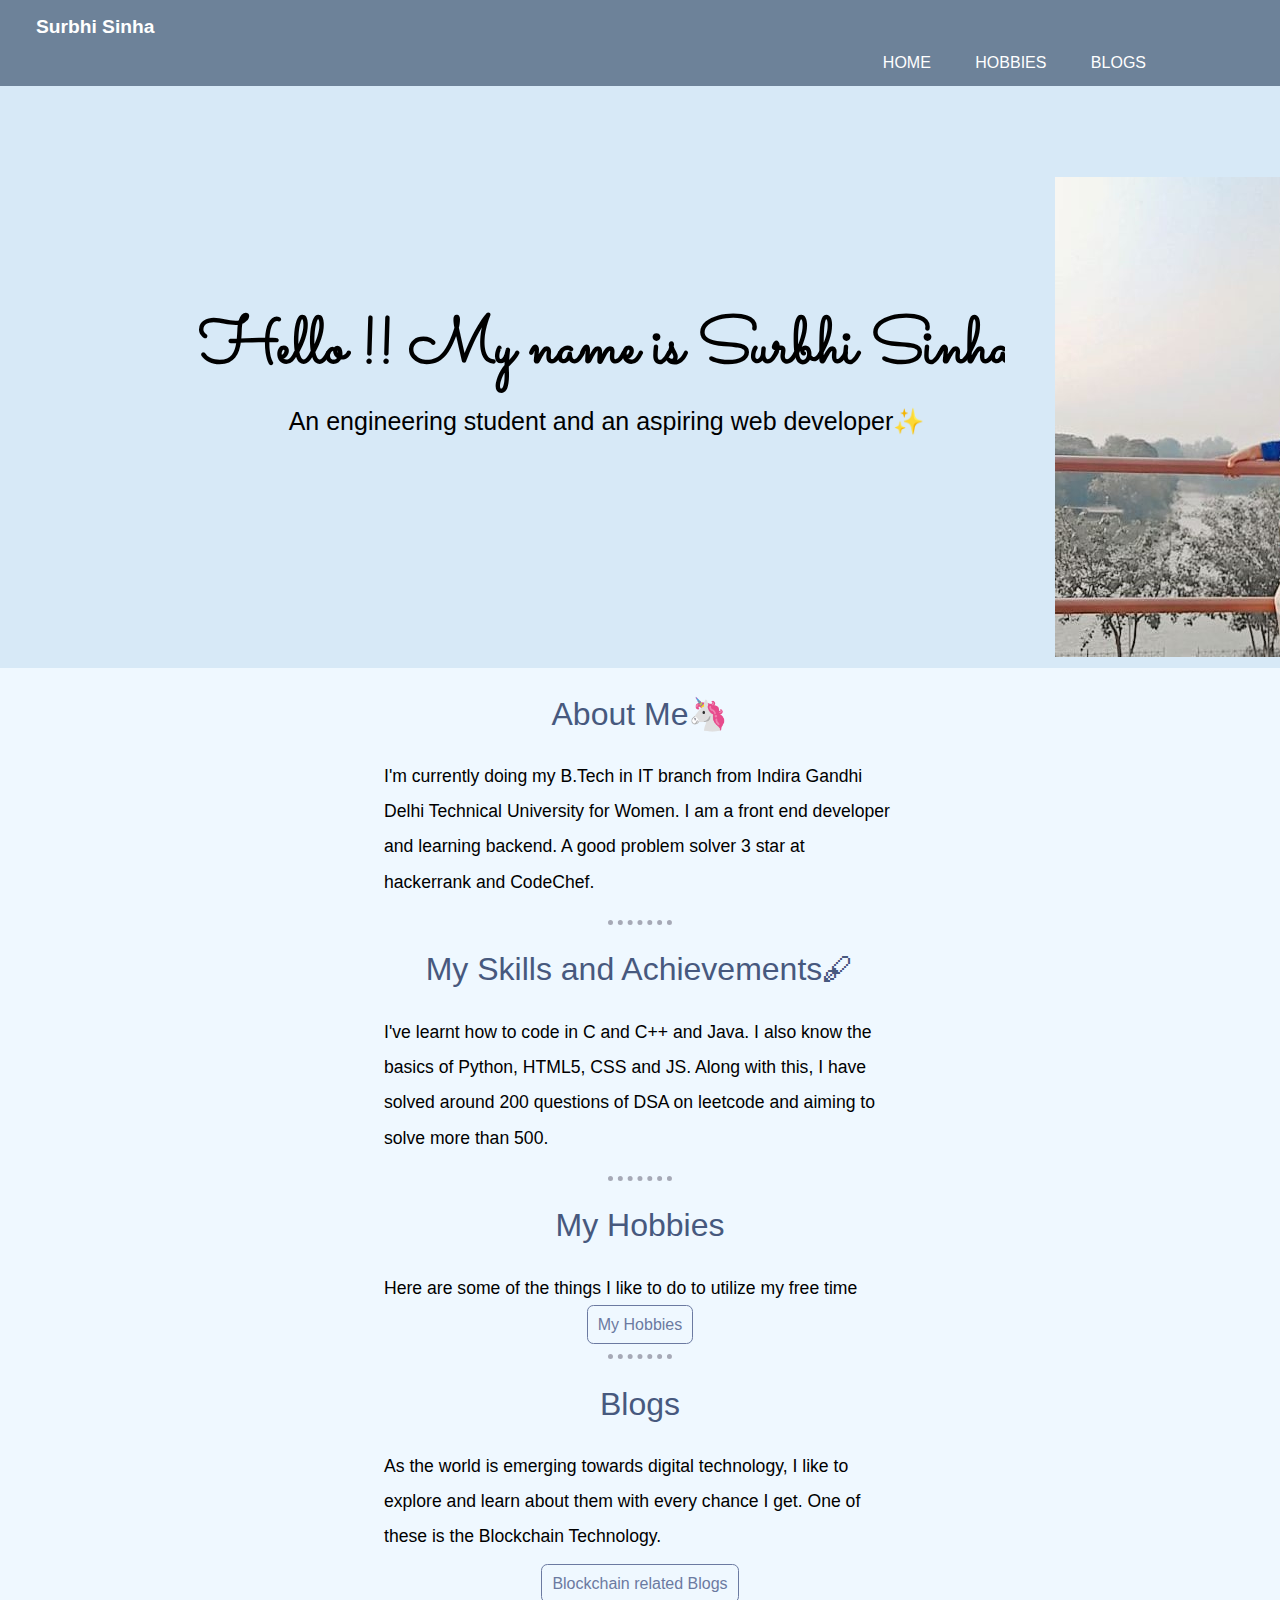
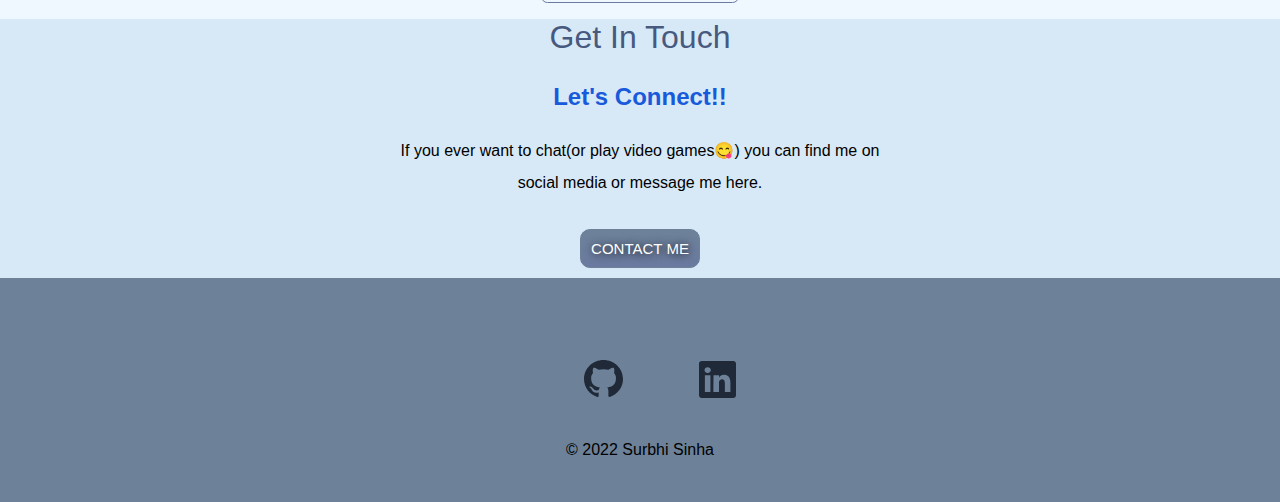
<file: portfolio/index.html>
<!DOCTYPE html>
<html lang="en" dir="ltr">

<head>
  <meta charset="utf-8">
  <title>Surbhi Sinha</title>
</head>
<link rel="stylesheet" href="styles.css">
<link rel="icon" href="favicon.ico">
<link href="https://fonts.googleapis.com/css2?family=Sacramento&display=swap" rel="stylesheet">
<body>
  <nav class="navigation nav-fixed">
    <div class="nav-width">
      <div class="nav-brand"><a class="Link" href="/index.html">Surbhi Sinha</a></div>
      <ul class="list-non-bullet nav-pills link-hover">
        <li class="list-item-inline">
          <a  class="Link" href= "index.html" >HOME </a>
        </li>
        <li class="list-item-inline">
          <a class="Link" href= "hobbies.html" >HOBBIES </a>
        </li>
        <li class="list-item-inline">
          <a class="Link" href= "blog.html" >BLOGS </a>
        </li>
      </ul>
    </div>
  </nav>
  <include src="./header.html"></include>
  <div class="container">

    <div class="text">
      <h1>Hello !! My name is Surbhi Sinha</h1>
      <p>An engineering student and an aspiring web developer✨</p>
    </div>
    <div class="photo">
      <img src="images/Surbhi.jpg" alt="Surbhi-img">

    </div>
  </div>
  <div class="middle-container">
    <div class="profile">
      <h2>About Me🦄</h2>
      <p class="about-me-desc">I'm currently doing my B.Tech in IT branch from Indira Gandhi Delhi Technical University for Women. I am a front end developer and learning backend. A good problem solver 3 star at hackerrank and CodeChef.</p>
    </div>
    <hr>
    <div class="skills">
      <h2>My Skills and Achievements🖋</h2>
      <p class = "mySkills"> I've learnt how to code in C and C++ and Java. I also know the basics of Python, HTML5, CSS and JS.
      Along with this, I have solved around 200 questions of DSA on leetcode and aiming to solve more than 500.</p>
    </div>
    <hr>
    <div class="hobbies">
      <h2>My Hobbies</h2>
      <p class = "myHobbies"> Here are some of the things I like to do to utilize my free time </p>

      <a class="Link link-secondary" href="hobbies.html" target="_blank" rel="noopener noreferrer">My Hobbies</a>
    </div>
    <hr>
    <div class="blogs">
      <h2>Blogs</h2>
      <p class = "myBlogs"> As the world is emerging towards digital technology, I like to explore and learn about them with every chance I get.
      One of these is the Blockchain Technology.   </p>

      <a class="Link link-secondary" href="blog.html" target="_blank" rel="noopener noreferrer">Blockchain related Blogs</a>
    </div>
  </div>


  <div class="bottom-container">
    <div class="contact-me">
      <h2>Get In Touch</h2>
      <h3>Let's Connect!!</h3>
      <p class="contact">If you ever want to chat(or play video games😋) you can find me on social media or message me here.</p>
      <a class="btn" href="mailto:reach.surbhisinhassv@gmail.com">CONTACT ME</a>
    </div>
  </div>
  <footer class="footer">
         <ul class="social-links list-non-bullet icon">
             <li class="list-item-inline">
                 <a href="https://github.com/ssinha1327" target="_blank" rel="noopener noreferrer"><img
                         style="height: 2.4rem; width: 2.4rem; margin: 1rem;" src="images/github.svg"
                         title="Github"></a>
             </li>

             <li class="list-item-inline">
                 <a href="https://www.linkedin.com/in/surbhi-sinha-010414202/ target="_blank" rel="noopener noreferrer"><img
                         style="height: 2.3rem; width: 2.3rem; margin: 1rem;" src="images/linkedin.svg"
                         title="LinkedIn"></a>
             </li>

         </ul>
           <p>© 2022 Surbhi Sinha</p>
     </footer>



</body>

</html>
</file>
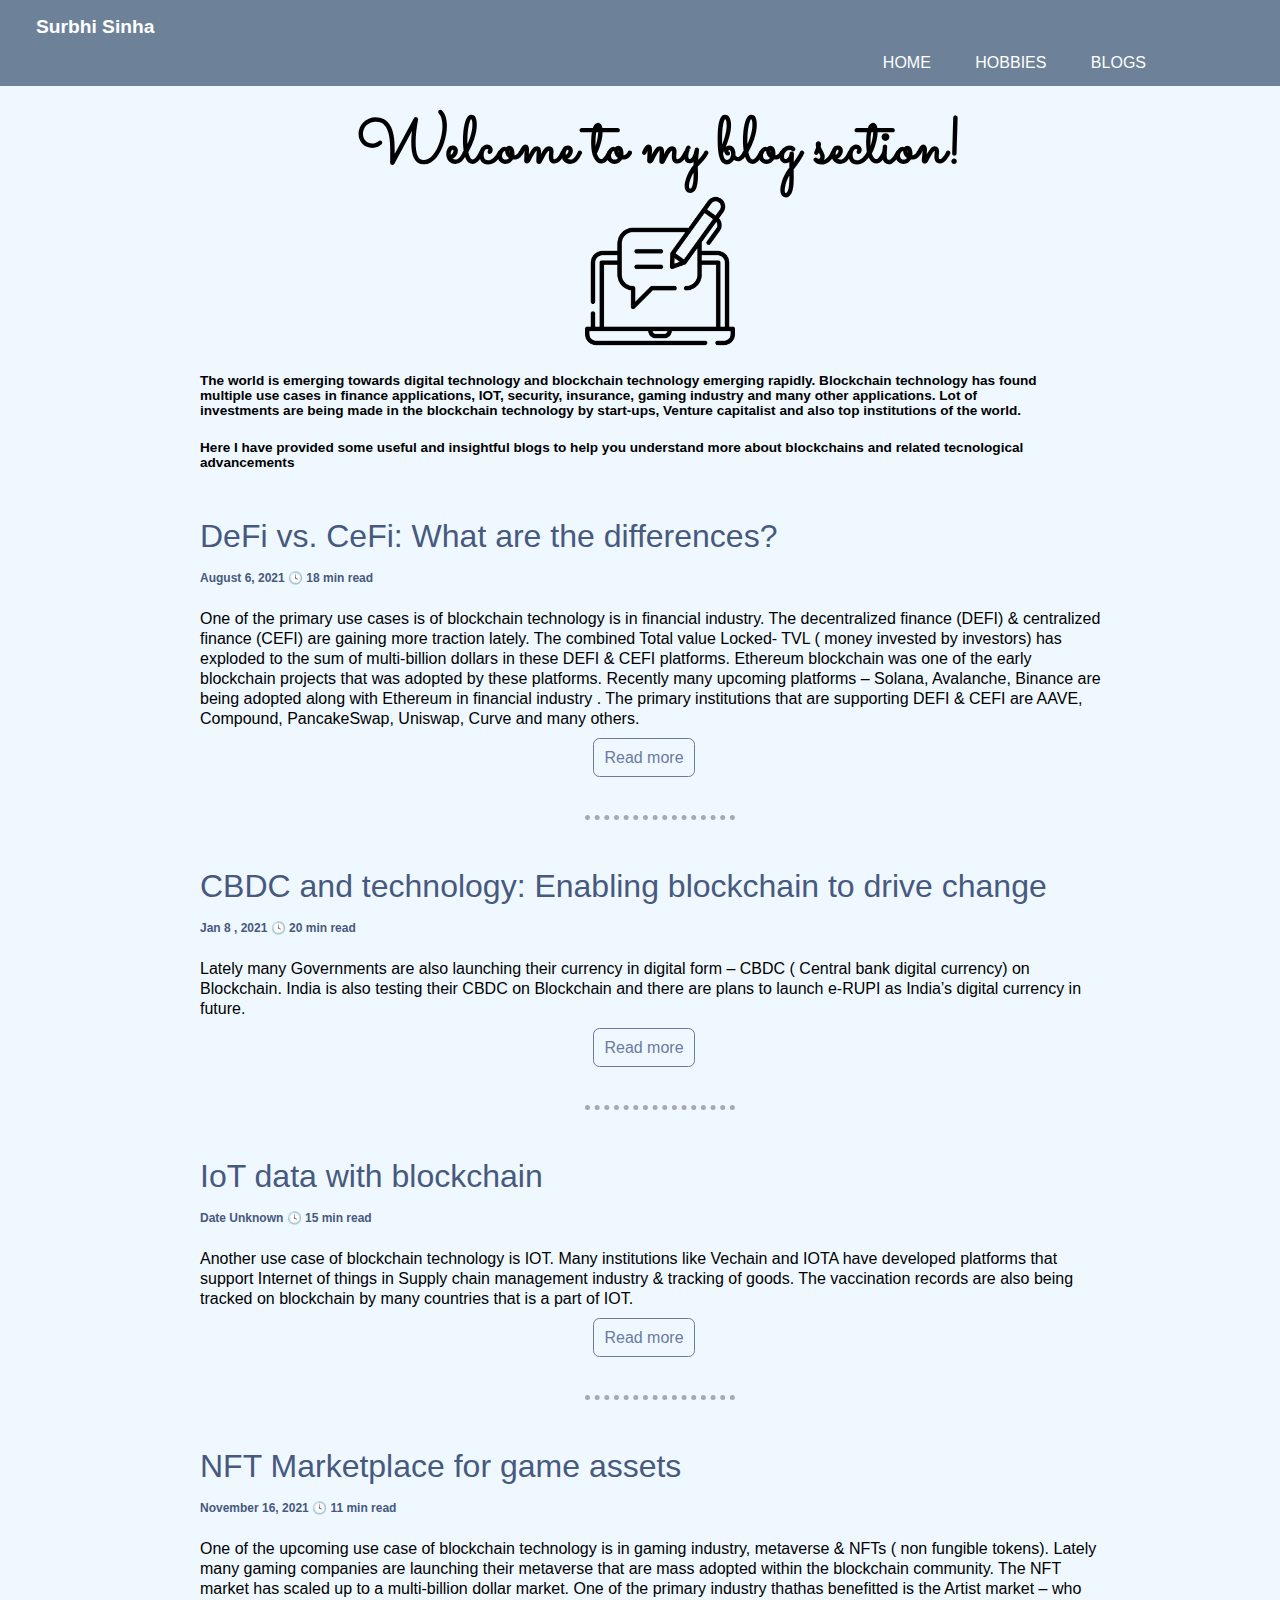
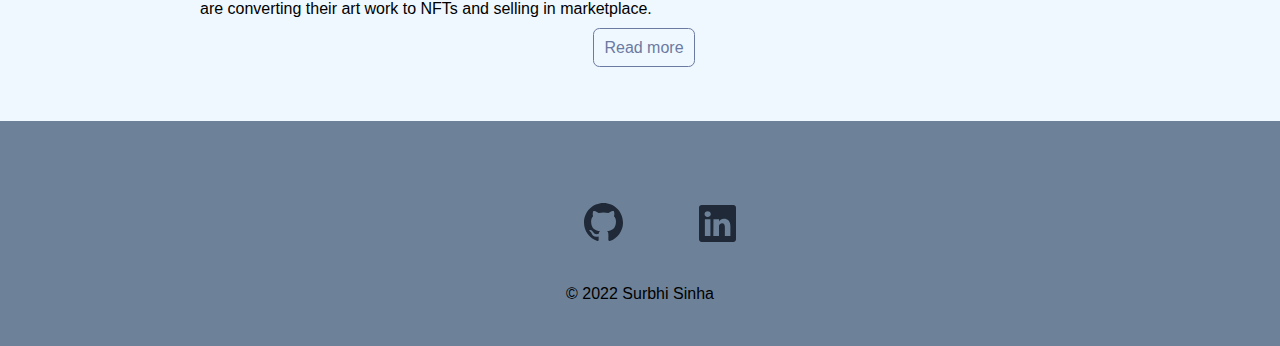
<file: portfolio/blog.html>
<!DOCTYPE html>
<html lang="en" dir="ltr">
  <head>
    <meta charset="utf-8">
    <title>Blogs</title>

  </head>
  <link rel="stylesheet" href="styles.css">
  <link rel="icon" href="favicon.ico">
  <link href="https://fonts.googleapis.com/css2?family=Sacramento&display=swap" rel="stylesheet">
  <body>
    <nav class="navigation nav-fixed">
      <div class="nav-width">
          <div class="nav-brand"><a class="Link" href="/index.html">Surbhi Sinha</a></div>
        <ul class="list-non-bullet nav-pills link-hover">
          <li class="list-item-inline">
            <a  class="Link" href= "index.html" >HOME </a>
          </li>
          <li class="list-item-inline">
            <a class="Link" href= "hobbies.html" >HOBBIES </a>
          </li>
          <li class="list-item-inline">
            <a class="Link" href= "blog.html" >BLOGS </a>
          </li>
        </ul>
      </div>
    </nav>
    <ul class="list-non-bullet">

      <h1>Welcome to my blog section!</h1>

      <img src="images/blogging.png" alt="blog-img" width="150"
      height="150" >
      <h5>The world is emerging towards digital technology and blockchain technology emerging rapidly.  Blockchain technology has found multiple use cases in finance applications, IOT, security, insurance, gaming industry and many other applications. Lot of investments are being made in the blockchain technology by start-ups, Venture capitalist and also top institutions of the world.</h5>
      <h5>Here I have provided some useful and insightful blogs to help you understand more about blockchains and related tecnological advancements</h5>

        <section class="section-pro">
            <div class="container-blog link-hover-blog">
                <li>
                    <h2 class="blog-heading">DeFi vs. CeFi: What are the differences?</h2>
                    <h4 class="blog-small">August 6, 2021 🕓 18 min read</h4>
                    <p class="blog-para">One of the primary use cases is of blockchain technology is in financial industry. The decentralized finance (DEFI)  & centralized finance (CEFI)  are gaining more traction lately. The combined Total value Locked- TVL ( money invested by investors) has exploded to the sum of multi-billion dollars in these DEFI & CEFI platforms. Ethereum blockchain was one of the early blockchain projects that was adopted by these platforms. Recently many upcoming platforms – Solana, Avalanche, Binance are being adopted along with Ethereum in financial industry . The primary institutions that are supporting DEFI & CEFI are AAVE, Compound, PancakeSwap, Uniswap, Curve and many others.</p>

                    <a class="Link link-secondary"
                        href="https://blog.liquid.com/defi-vs-cefi">Read
                        more</a>
                </li>
            </div>
        </section>

        <hr style="width: 150px; margin: auto;">

        <section class="section-pro">
            <div class="container-blog link-hover-blog">
                <li>
                    <h2 class="blog-heading">CBDC and technology: Enabling blockchain to drive change</h2>
                    <h4 class="blog-small">Jan 8 , 2021 🕓 20 min read</h4>
                    <p class="blog-para">
                       Lately many Governments are also launching their currency in digital form – CBDC ( Central bank digital currency)  on Blockchain. India is also testing their CBDC on Blockchain and there are plans to launch e-RUPI as India’s digital currency in future.
                      </p>

                    <a class="Link link-secondary"
                        href="https://bankingblog.accenture.com/enabling-blockchain-drive-change">Read
                        more</a>
                </li>
            </div>
        </section>

        <hr style="width: 150px; margin: auto;">

        <section class="section-pro">
            <div class="container-blog link-hover-blog">
                <li>
                    <h2 class="blog-heading">IoT data with blockchain</h2>
                    <h4 class="blog-small">Date Unknown 🕓 15 min read</h4>
                    <p class="blog-para">Another use case of blockchain technology is IOT. Many institutions like Vechain and IOTA have  developed platforms that support Internet of things in Supply chain management industry & tracking of goods.  The vaccination records are also being tracked on blockchain by many countries that is a part of IOT.</p>

                    <a class="Link link-secondary"
                        href="https://www.uk.sogeti.com/content-hub/blog/iot-security-using-blockchain/">Read
                        more</a>
                </li>
            </div>
        </section>

        <hr style="width: 150px; margin: auto;">

        <section class="section-pro">
            <div class="container-blog link-hover-blog">
                <li>
                    <h2 class="blog-heading">NFT Marketplace for game assets</h2>
                    <h4 class="blog-small">November 16, 2021 🕓 11 min read</h4>
                    <p class="blog-para">One of the upcoming use case of blockchain technology is in gaming industry, metaverse & NFTs ( non fungible tokens). Lately many gaming companies are launching their metaverse that are mass adopted within the blockchain community.
The NFT market has scaled up to a multi-billion dollar market. One of the primary industry thathas benefitted is the Artist market – who are converting their art work to NFTs and selling in marketplace.   </p>

                    <a class="Link link-secondary"
                        href="https://nonfungible.com/blog/discover-proof-of-gaming-ulti-arena">Read
                        more</a>
                </li>
            </div>
        </section>



    </ul>
    <footer class="footer">
           <ul class="social-links list-non-bullet icon">
               <li class="list-item-inline">
                   <a href="https://github.com/ssinha1327" target="_blank" rel="noopener noreferrer"><img
                           style="height: 2.4rem; width: 2.4rem; margin: 1rem;" src="images/github.svg"
                           title="Github"></a>
               </li>

               <li class="list-item-inline">
                   <a href="https://www.linkedin.com/in/surbhi-sinha-010414202/" target="_blank" rel="noopener noreferrer"><img
                           style="height: 2.3rem; width: 2.3rem; margin: 1rem;" src="images/linkedin.svg"
                           title="LinkedIn"></a>
               </li>
        

           </ul>
             <p>© 2022 Surbhi Sinha</p>
       </footer>
  </body>
</html>
</file>
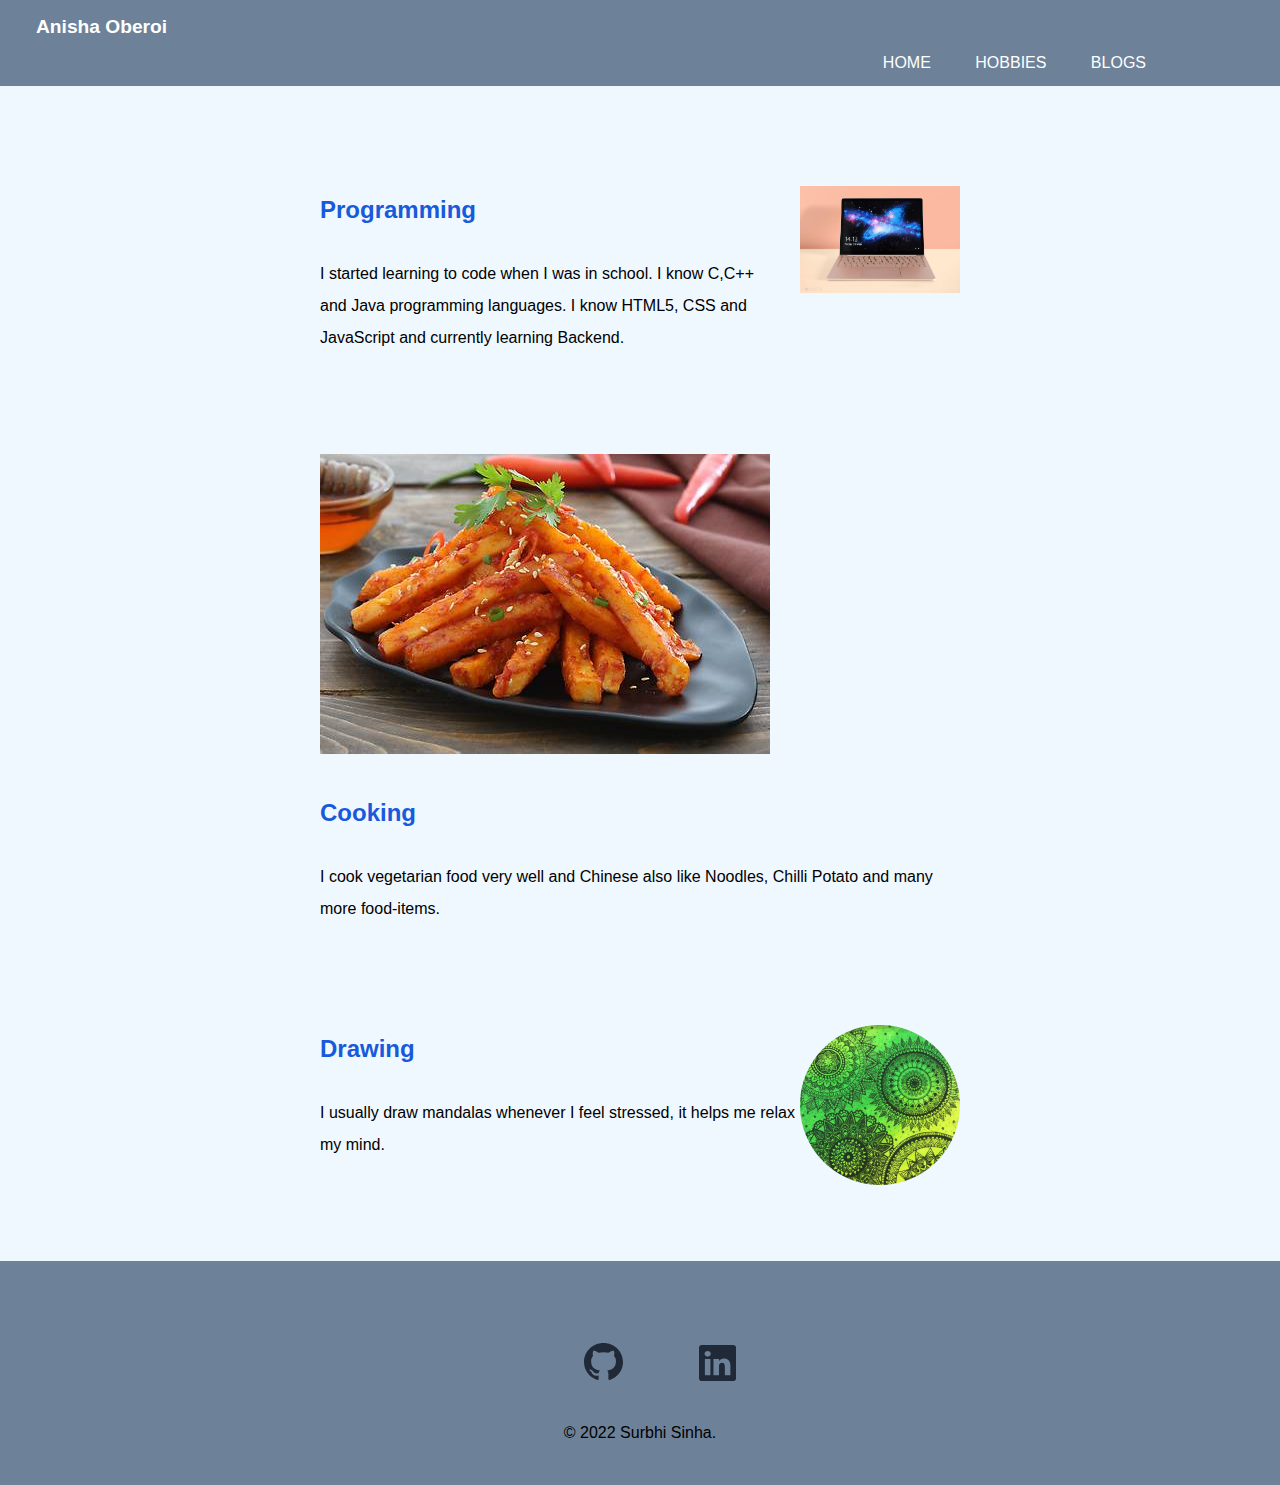
<file: portfolio/hobbies.html>
<!DOCTYPE html>
<html lang="en" dir="ltr">
  <head>
    <meta charset="utf-8">
    <title>Hobbies</title>
  </head>
  <link rel="stylesheet" href="styles.css">
  <link rel="icon" href="favicon.ico">
  <link href="https://fonts.googleapis.com/css2?family=Sacramento&display=swap" rel="stylesheet">
  <body>
    <nav class="navigation nav-fixed">
      <div class="nav-width">
          <div class="nav-brand"><a class="Link" href="/index.html">Anisha Oberoi</a></div>
        <ul class="list-non-bullet nav-pills link-hover">
          <li class="list-item-inline">
            <a  class="Link" href= "index.html" >HOME </a>
          </li>
          <li class="list-item-inline">
            <a class="Link" href= "hobbies.html" >HOBBIES </a>
          </li>
          <li class="list-item-inline">
            <a class="Link" href= "blog.html" >BLOGS </a>
          </li>
        </ul>
      </div>
    </nav>
    <div class="skill-row">
      <img class="laptop-img" src="images/laptop.jpg" alt="laptop-img">
      <h3>Programming</h3>
      <p class="code-skill-desc">I started learning to code when I was in school. I know C,C++ and Java programming languages. I know HTML5, CSS and JavaScript and currently learning Backend.</p>
    </div>
    <div class="skill-row">
      <img class="pasta-img" src="images/chilli.JPG" alt="chilli-img">
      <h3>Cooking</h3>
      <p>I cook vegetarian food very well and Chinese also like Noodles, Chilli Potato and many more food-items.</p>
    </div>
    <div class="skill-row">
      <img class="drawing-img" src="images/draw.png" alt="drawing-img">
      <h3>Drawing</h3>
      <p>I usually draw mandalas whenever I feel stressed, it helps me relax my mind.</p>
    </div>
    <footer class="footer">
           <ul class="social-links list-non-bullet icon">
               <li class="list-item-inline">
                   <a href="https://github.com/ssinha1327" target="_blank" rel="noopener noreferrer"><img
                           style="height: 2.4rem; width: 2.4rem; margin: 1rem;" src="images/github.svg"
                           title="Github"></a>
               </li>

               <li class="list-item-inline">
                   <a href="https://www.linkedin.com/in/surbhi-sinha-010414202/" target="_blank" rel="noopener noreferrer"><img
                           style="height: 2.3rem; width: 2.3rem; margin: 1rem;" src="images/linkedin.svg"
                           title="LinkedIn"></a>
               </li>
              
           </ul>
             <p>© 2022 Surbhi Sinha.</p>
       </footer>
  </body>
</html>
</file>
<file: portfolio/styles.css>
body{
    background-color: #EFF8FF;
    margin: 0;
    text-align: center;
    font-family: 'Montserrat', sans-serif;
  }
  h1{
    font-size: 65px;
    margin: 0;
    font-family: 'Sacramento', cursive;
  }
  h2{
    font-family: 'Montserrat', sans-serif;
    font-size: 2rem;
    font-weight: normal;
    color: #47597E;
  }
  h3{
    font-family: 'Montserrat', sans-serif;
    font-size: 1.5rem;
    color: #185ADB;
  
  
  }
  
  h4{
    font-family: 'Montserrat', sans-serif;
    font-size: 0.75rem;
      color: #47597E;
      text-align: left;
      margin-left: 10rem;
  }
  
  h5{
    font-family: 'Montserrat', sans-serif;
    font-size: 0.85rem;
      text-align: left;
      margin-left: 10rem;
    margin-right: 15rem;
  }
  
  hr{
    border-style:none;
    border-top-style: dotted;
    border-color: #A6A9B6;
    border-width: 5px;
    width: 5%;
    margin-top: 20px;
  }
  
  p{
    line-height: 2;
  }
  
  a{
    font-family: 'Montserrat', sans-serif;
    margin: 10px 20px;
    text-decoration: none;
  }
  
  .text p{
    font-size: 25px;
    margin-top: 0;
  }
  
  .middle-container p{
    font-size: 1.1rem;
    font-family: 'Montserrat', sans-serif;
    text-align: left;
  }
  .container{
    position: relative;
    height:550px;
    width: 100%;
    background-color: #D7E9F7;
  
  }
  .text{
     position: absolute;
     left: 0;
     padding-top: 200px;
     padding-left: 200px;
     margin-right: 0;
     margin-left: 0;
     background-color: #D7E9F7;
  }
  .photo{
  
     position: absolute;
     left:1005px;
     padding-top: 75px;
     padding-left: 50px;
     margin-right: 0;
     margin-left: 0;
     background-color: #D7E9F7;
  }
  
  .footer{
      background-color: #6D8299;
      padding: 50px 0 20px;
  }
  
  .bottom-container{
    background-color: #D7E9F7;
  }
  
  .skill-row{
    width: 50%;
    margin: 100px auto 100px auto;
    text-align: left;
    line-height: 2;
  }
  
  .chilli-img{
    width: 5%;
    float: right;
    margin-right: 20px;
  }
  
  .drawing-img{
    width: 25%;
    float:right;
  }
  
  .laptop-img{
    width: 25%;
    float: right;
    margin-left:30px;
  }
  
  .about-me-desc{
    width: 40%;
    margin: auto;
    margin-bottom: 20px;
  }
  
  .myHobbies{
    width: 40%;
    margin: auto;
    margin-bottom: 10px;
  }
  
  .mySkills{
    width: 40%;
    margin: auto;
    margin-bottom: 20px;
  }
  
  .myBlogs{
    width: 40%;
    margin: auto;
    margin-bottom: 20px;
  }
  
  .contact{
    width: 40%;
    margin: auto;
    margin-bottom: 20px;
  }
  
  .btn {
     background: #6D8299;
     background-image: -webkit-linear-gradient(top, #6D8299, #6B7AA1);
     background-image: -moz-linear-gradient(top, #6D8299, #6B7AA1);
     background-image: -ms-linear-gradient(top, #6D8299, #6B7AA1);
     background-image: -o-linear-gradient(top, #6D8299, #6B7AA1);
     background-image: -webkit-gradient(to bottom, #6D8299, #6B7AA1);
     -webkit-border-radius: 20px;
     -moz-border-radius: 20px;
     border-radius: 10px;
     color: #FFFFFF;
     font-family: 'Montserrat', sans-serif;
     font-size: 15px;
     font-weight: 100;
     padding: 10px;
     text-shadow: 1px 1px 10px #000000;
     border: solid #6D8299 1px;
     text-decoration: none;
     display: inline-block;
     cursor: pointer;
     text-align: center;
     margin-bottom: 10px;
  }
  
  .btn:hover {
     border: solid #6D8299 1px;
     background: #6B7AA1;
     background-image: -webkit-linear-gradient(top, #6B7AA1, #6D8299);
     background-image: -moz-linear-gradient(top, #6B7AA1, #6D8299);
     background-image: -ms-linear-gradient(top, #6B7AA1, #6D8299);
     background-image: -o-linear-gradient(top, #6B7AA1, #6D8299);
     background-image: -webkit-gradient(to bottom, #6B7AA1, #6D8299);
     -webkit-border-radius: 20px;
     -moz-border-radius: 20px;
     border-radius: 10px;
     text-decoration: none;
  }
  
  .container {
      padding: 1rem;
  }
  
  .container-center {
      max-width: 500px;
      margin: auto;
  }
  
  .nav-width {
  
    max-width: 1150px;
    margin: 0;
  }
  .navigation {
      background: #6D8299;
      color: white;
      padding: 1rem;
      height: 70px;
      margin-bottom: 0;
      padding-bottom: 0;
  }
  
  .navigation .link-active {
      font-weight: bold;
  }
  
  .navigation .nav-brand {
      font-weight: bold;
      font-size: 1.2rem;
      text-align: left;
  }
  
  .navigation .nav-pills {
      text-align: right;
  }
  
  .navigation .Link {
      color: white;
      margin-bottom: 0;
      padding-bottom: 0;
  }
  .list-non-bullet {
      list-style: none;
  }
  
  .list-item-inline {
      display: inline;
  }
  
  .link-secondary {
      border: 1px solid #6B7AA1;
      border-radius: 0.4rem;
      color: #6B7AA1;
      padding: 10px;
    }
  
    .link-secondary:hover {
      background-color: #506D84;
      border-radius: 0.4rem;
      transition-duration: .5s;
      color: white;
      }
  
  .link-hover a:hover {
      background-color: #506D84;
      border-radius: 0.4rem;
      transition-duration: .5s;
      padding: 10px;
  }
  
  .section {
      padding: 1rem 1rem 3rem 1rem;
      text-align: left;
  
  }
  
  .section-pro {
      padding: 0 2rem 3rem 0;
  }
  
  .blog-para{
    width: 75%;
    margin: auto;
    margin-bottom: 20px;
    text-align: left;
    margin-left: 10rem;
    line-height: 1.25;
    margin-top: 1.5rem;
  }
  
  .blog-heading{
    margin: auto;
    text-align: left;
    margin-left: 10rem;
    margin-top: 3rem;
  }
</file>
